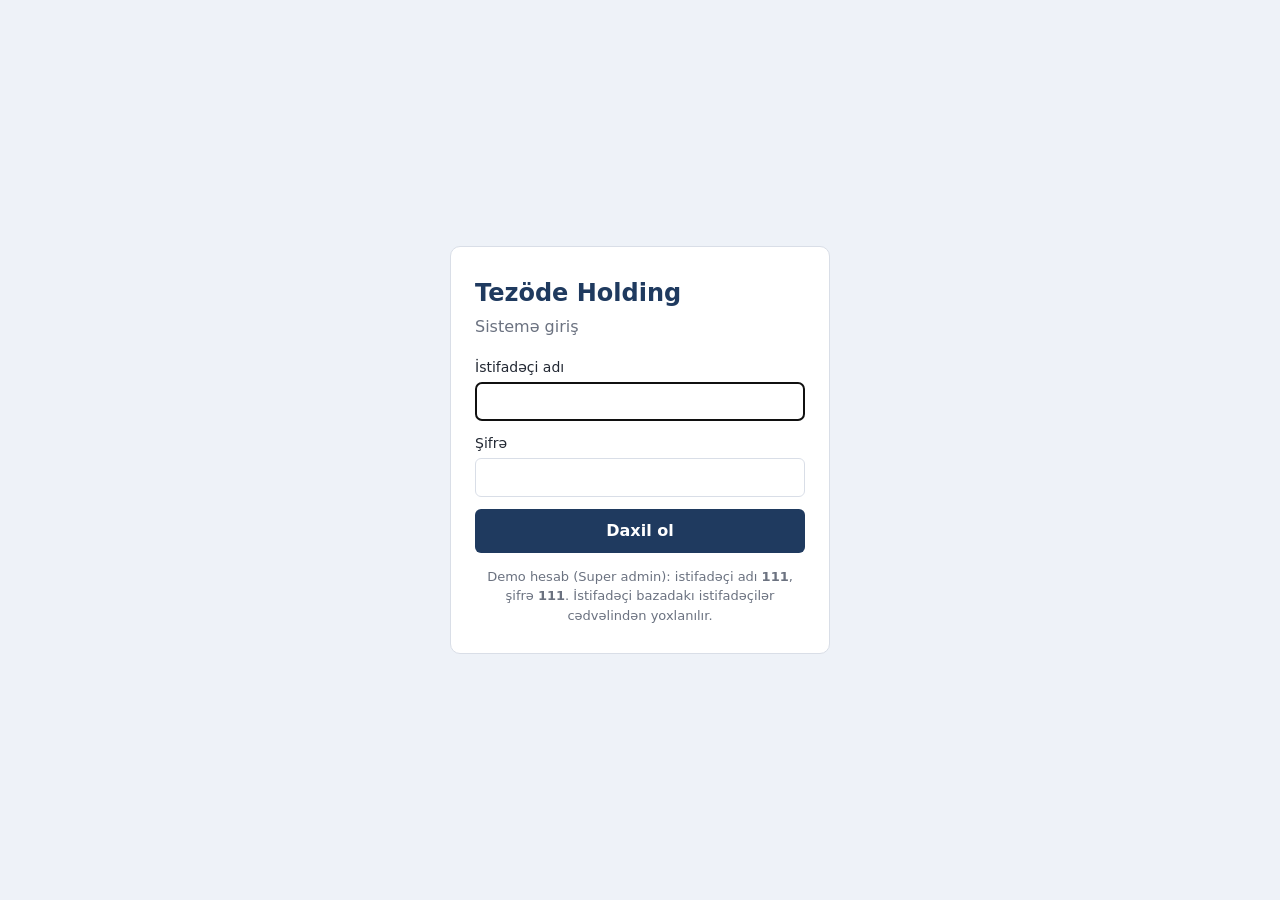
<file: sayt/index.html>
<!DOCTYPE html>
<html lang="az">
<head>
  <meta charset="UTF-8">
  <meta name="viewport" content="width=device-width, initial-scale=1">
  <title>Ana səhifə | Tezöde Holding</title>
  <link rel="stylesheet" href="style.css">
  <script src="config.js"></script>
  <script src="giris.js"></script>
</head>
<body>
  <header>
    <div class="bas">
      <div class="ust">
        <h1>Tezöde Holding</h1>
        <div class="istifadeci"><span id="istAd"></span><a href="login.html" id="cixis">Çıxış</a></div>
      </div>
      <nav>
        <a href="index.html" aria-current="page">Ana səhifə</a>
        <a href="terminallar.html">Terminallar</a>
        <a href="emeliyyatlar.html">Əməliyyatlar</a>
        <a href="isciler.html">İşçilər</a>
        <a href="avtomobiller.html">Avtomobillər</a>
        <a href="hesabatlar.html">Hesabatlar</a>
        <a href="bot.html">Bot jurnalı</a>
      </nav>
    </div>
  </header>
  <main>
    <h2>Ana səhifə</h2>
    <p class="izah">Ödəniş terminalları şəbəkəsinin idarəetmə saytı: terminallar, əməliyyatlar, işçilər, avtomobillər və hesabatlar.</p>
    <div class="kartlar" id="kartlar"></div>
    <h3>Aylıq dövriyyə</h3>
    <div class="cedvel" id="aylar"></div>
    <h3>Bölmələr</h3>
    <ul class="linkler">
      <li><a href="terminallar.html">Terminallar</a>: yerləşdiyi məkan, rayon və vəziyyət</li>
      <li><a href="emeliyyatlar.html">Əməliyyatlar</a>: son ödənişlər</li>
      <li><a href="isciler.html">İşçilər</a>: transporter, texnik, nəzarətçi və s.</li>
      <li><a href="avtomobiller.html">Avtomobillər</a>: DQN və vəziyyət</li>
      <li><a href="hesabatlar.html">Hesabatlar</a>: kateqoriya üzrə gəlir, boşaldılmalı terminallar</li>
    </ul>
  </main>
  <footer>Tezöde Holding: ödəniş terminalları şəbəkəsi. Məlumat Supabase bazasından oxunur. Şirkət və məlumatlar nümunə üçündür. FİN və nömrələrin son simvolları gizlədilib.</footer>
  <script src="app.js"></script>
  <script>
    (async () => {
      const s = await getData("say");
      const kartlar = [["Terminal sayı", eded(s.terminal)], ["Aktiv terminal", eded(s.aktiv)], ["Əməliyyat sayı", eded(s.emeliyyat)], ["İşçi sayı", eded(s.isci)], ["Avtomobil sayı", eded(s.avtomobil)]];
      document.getElementById("kartlar").innerHTML = kartlar.map(([a, d]) => `<div class="kart"><span>${a}</span><b>${d}</b></div>`).join("");
      cedvelYaz("aylar", [{ bas: "Ay", deyer: (r) => r.ay }, { bas: "Dövriyyə", say: true, deyer: (r) => pul(r.dovriyye) }], await getData("aylar"));
    })();
  </script>
</body>
</html>
</file>
<file: sayt/style.css>
/* Tezöde Holding: çox sadə dizayn */
:root { --ana: #1f3a5f; --acik: #eef2f8; --xett: #d9dee7; --metn: #222833; --sonuk: #6b7280; }
* { box-sizing: border-box; }
body { margin: 0; font-family: system-ui, "Segoe UI", Arial, sans-serif; color: var(--metn); background: #fff; line-height: 1.5; }

header { background: var(--ana); color: #fff; }
.bas { max-width: 1100px; margin: 0 auto; padding: 14px 16px 0; }
.bas h1 { margin: 0 0 8px; font-size: 20px; }
nav { display: flex; flex-wrap: wrap; gap: 4px; }
nav a { color: #dbe4f3; text-decoration: none; padding: 8px 12px; border-radius: 6px 6px 0 0; font-size: 15px; }
nav a:hover { background: rgba(255, 255, 255, .12); }
nav a[aria-current="page"] { background: #fff; color: var(--ana); font-weight: 600; }

main { max-width: 1100px; margin: 0 auto; padding: 24px 16px 40px; }
h2 { margin: 0 0 6px; font-size: 24px; color: var(--ana); }
h3 { margin: 28px 0 8px; font-size: 18px; color: var(--ana); }
p.izah { margin: 0 0 18px; color: var(--sonuk); }

.kartlar { display: grid; grid-template-columns: repeat(auto-fit, minmax(190px, 1fr)); gap: 12px; margin: 18px 0; }
.kart { background: var(--acik); border: 1px solid var(--xett); border-radius: 8px; padding: 14px 16px; }
.kart span { display: block; font-size: 13px; color: var(--sonuk); }
.kart b { font-size: 26px; color: var(--ana); }

.alet { display: flex; flex-wrap: wrap; gap: 10px; margin-bottom: 12px; }
input, select { font: inherit; padding: 8px 10px; border: 1px solid var(--xett); border-radius: 6px; background: #fff; }
input { min-width: 240px; }

.cedvel { overflow-x: auto; border: 1px solid var(--xett); border-radius: 8px; }
table { border-collapse: collapse; width: 100%; font-size: 14px; }
th, td { text-align: left; padding: 9px 12px; white-space: nowrap; }
th { background: var(--acik); color: var(--ana); border-bottom: 1px solid var(--xett); }
td { border-top: 1px solid #eef0f4; }
td.say, th.say { text-align: right; }

.etiket { display: inline-block; padding: 1px 9px; border-radius: 10px; font-size: 12px; background: #e6f4ea; color: #1b6b34; }
.etiket.xeta { background: #fde8e8; color: #a12a2a; }
.etiket.xəbər { background: #fff3d6; color: #8a5a00; }

.zolaq { background: var(--acik); border-radius: 4px; height: 12px; min-width: 160px; }
.zolaq i { display: block; height: 12px; border-radius: 4px; background: var(--ana); }

.ust { display: flex; justify-content: space-between; align-items: center; gap: 12px; }
.istifadeci { font-size: 14px; color: #dbe4f3; white-space: nowrap; }
.istifadeci a { color: #fff; margin-left: 12px; }

.giris-sehife { min-height: 100vh; display: flex; align-items: center; justify-content: center; background: var(--acik); padding: 16px; }
.giris-kart { width: 100%; max-width: 380px; background: #fff; border: 1px solid var(--xett); border-radius: 10px; padding: 28px 24px; }
.giris-kart h1 { margin: 0; font-size: 24px; color: var(--ana); }
.giris-kart p { margin: 4px 0 18px; color: var(--sonuk); }
.giris-kart label { display: block; margin-bottom: 12px; font-size: 14px; }
.giris-kart input { width: 100%; min-width: 0; margin-top: 4px; }
.giris-kart button { width: 100%; padding: 10px; font: inherit; font-weight: 600; color: #fff; background: var(--ana); border: 0; border-radius: 6px; cursor: pointer; }
.giris-kart button:hover { background: #17304f; }
.giris-kart .giris-xeta { margin: 0 0 12px; padding: 8px 10px; border-radius: 6px; background: #fde8e8; color: #a12a2a; font-size: 14px; }
.giris-kart button:disabled { opacity: .7; cursor: wait; }
.giris-kart .demo { margin: 14px 0 0; font-size: 13px; color: var(--sonuk); text-align: center; }

.jurnal { border: 1px solid var(--xett); border-radius: 8px; margin-bottom: 10px; padding: 10px 14px; background: #fff; }
.jurnal summary { cursor: pointer; }
.jurnal ul { margin: 10px 0 4px; padding-left: 20px; font-size: 14px; }
.jurnal li { margin: 2px 0; }

.yuk { margin: 0; padding: 14px; color: var(--sonuk); }
.xeta-qeyd { background: #fde8e8; border-color: #f0b4b4; color: #a12a2a; }
ul.linkler { padding-left: 18px; }
ul.linkler a { color: var(--ana); }
footer { max-width: 1100px; margin: 0 auto; padding: 16px; color: var(--sonuk); font-size: 13px; border-top: 1px solid var(--xett); }
.qeyd { background: #fff8e6; border: 1px solid #f0dca0; border-radius: 8px; padding: 10px 14px; font-size: 14px; margin: 14px 0; }

@media (max-width: 600px) { .bas h1 { font-size: 17px; } th, td { padding: 8px; } input { min-width: 0; width: 100%; } }
</file>
